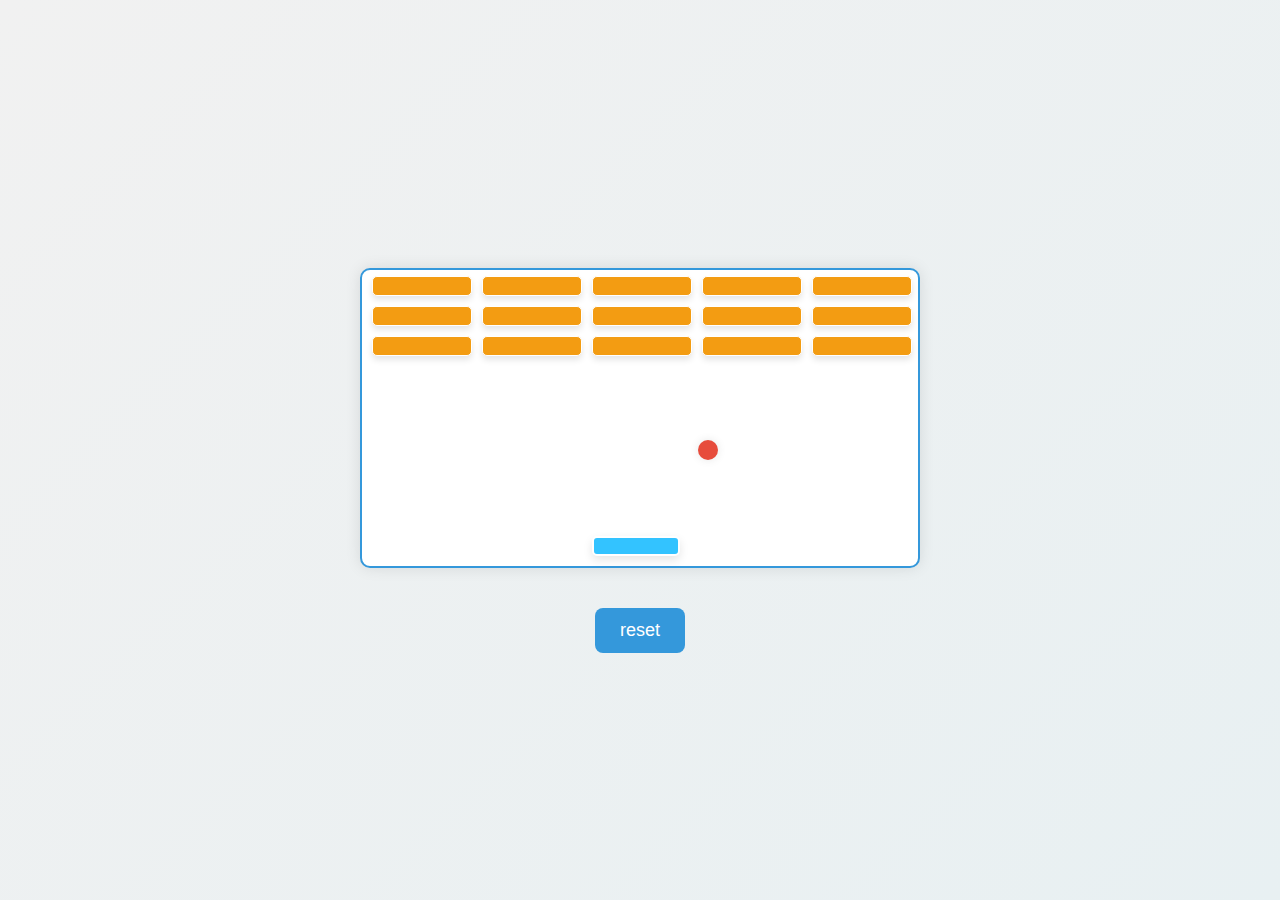
<file: JavaScript/Breakout/index.html>
<!DOCTYPE html>
<html lang="en">
<head>
    <meta charset="UTF-8">
    <meta name="viewport" content="width=device-width, initial-scale=1.0">
    <title>Breakout</title>
    <link rel="stylesheet" href="style.css">
</head>
<body>

    <h1 id="score"></h1>
    
    <div class="grid">
    </div>

    <button id="reset">reset</button>

    <script src="game.js"></script>
</body>
</html>
</file>
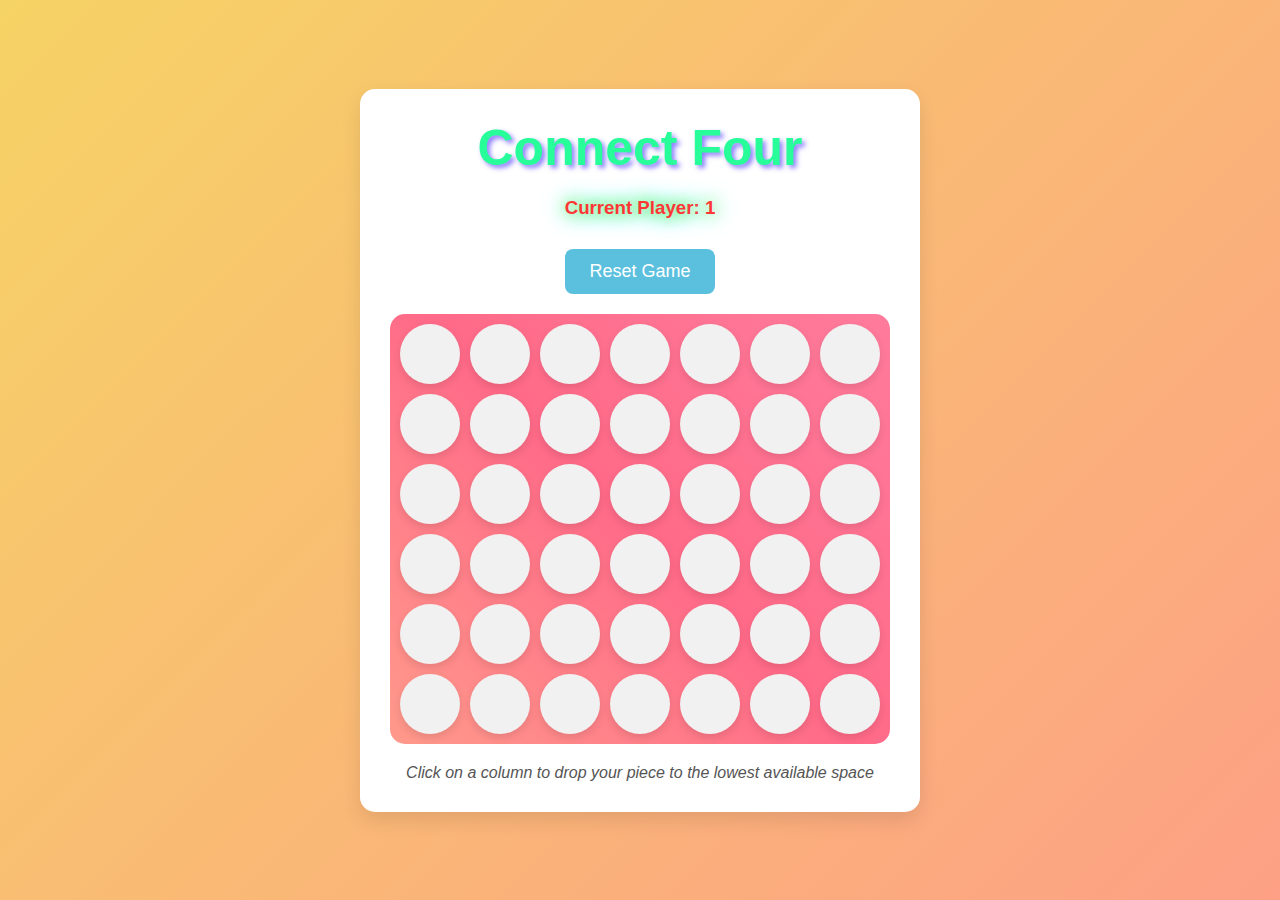
<file: JavaScript/Connect_Four/index.html>
<!DOCTYPE html>
<html lang="en">
<head>
    <meta charset="UTF-8">
    <meta name="viewport" content="width=device-width, initial-scale=1.0">
    <title>Connect Four</title>
    <link rel="stylesheet" href="style.css">
    <link rel="icon" type="image/x-icon" href="./assets/playstation.png">
</head>
<body>
    <div class="container">
        <h1 class="title">Connect Four</h1>
        
        <div class="game-info">
            <h3 class="current-player">Current Player: <span id="current-player">1</span></h3>
            <h3 id="result" class="result-message"></h3>
            <button id="reset" class="reset-btn">Reset Game</button>
        </div>

        <div class="grid">
            <div></div>
            <div></div>
            <div></div>
            <div></div>
            <div></div>
            <div></div>
            <div></div>
            <div></div>
            <div></div>
            <div></div>
            <div></div>
            <div></div>
            <div></div>
            <div></div>
            <div></div>
            <div></div>
            <div></div>
            <div></div>
            <div></div>
            <div></div>
            <div></div>
            <div></div>
            <div></div>
            <div></div>
            <div></div>
            <div></div>
            <div></div>
            <div></div>
            <div></div>
            <div></div>
            <div></div>
            <div></div>
            <div></div>
            <div></div>
            <div></div>
            <div></div>
            <div></div>
            <div></div>
            <div></div>
            <div></div>
            <div></div>
            <div></div>
            <div class="taken always-taken"></div>
            <div class="taken always-taken"></div>
            <div class="taken always-taken"></div>
            <div class="taken always-taken"></div>
            <div class="taken always-taken"></div>
            <div class="taken always-taken"></div>
            <div class="taken always-taken"></div>
        </div>
        <p class="instruction">Click on a column to drop your piece to the lowest available space</p>
    </div>

    <script src="game.js"></script>
</body>
</html>
</file>
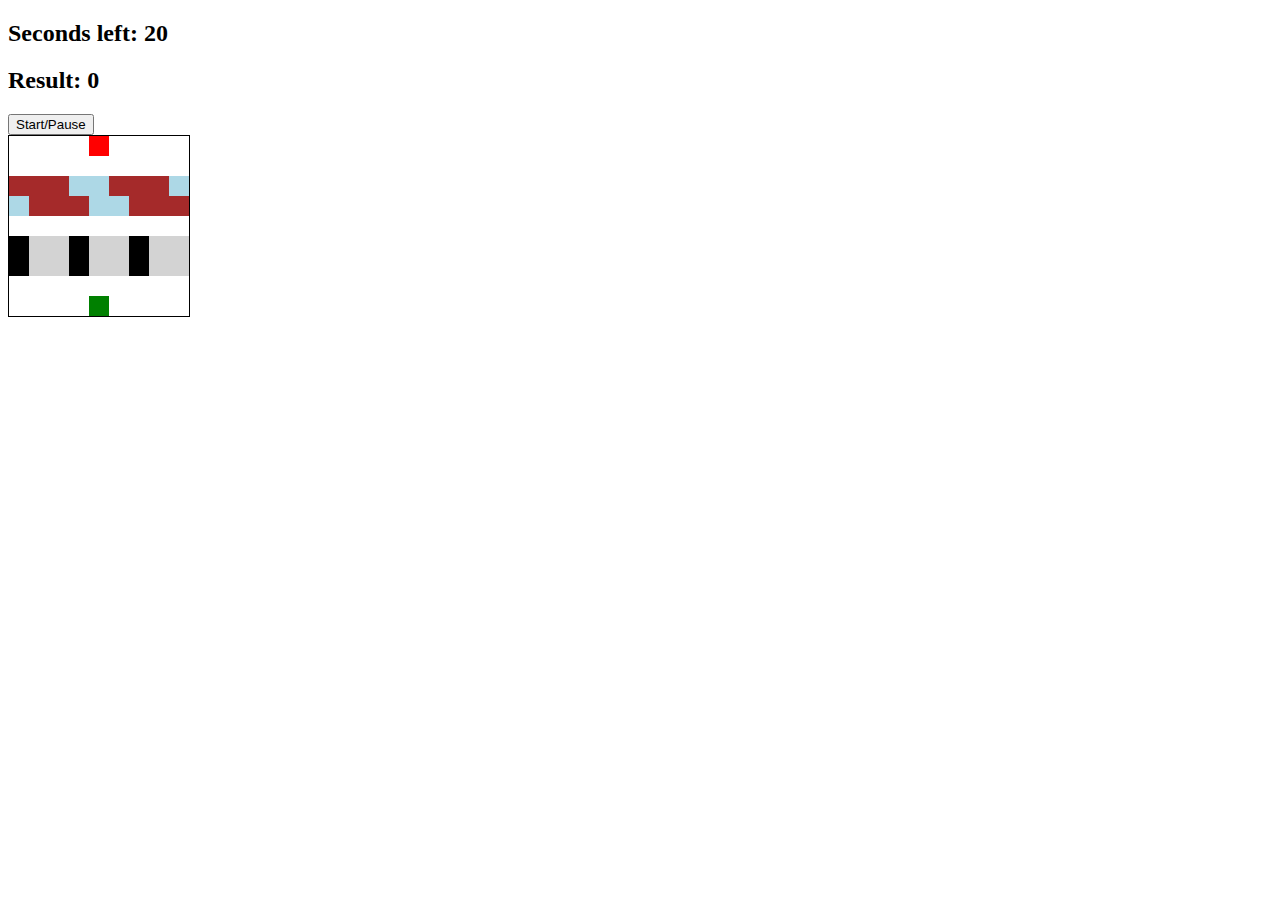
<file: JavaScript/Frogger/index.html>
<!DOCTYPE html>
<html lang="en">
<head>
    <meta charset="UTF-8">
    <meta name="viewport" content="width=device-width, initial-scale=1.0">
    <link rel="stylesheet" href="style.css">
    <title>Frogger</title>
</head>
<body>
    <h2>Seconds left: <span id="time-left">20</span></h2>
    <h2>Result: <span id="result">0</span></h2>

    <button class="start-pausebtn">Start/Pause</button>

    <div class="grid">
        <div></div>
        <div></div>
        <div></div>
        <div></div>
        <div class="ending-block"></div>
        <div></div>
        <div></div>
        <div></div>
        <div></div>
        <div></div>
        <div></div>
        <div></div>
        <div></div>
        <div></div>
        <div></div>
        <div></div>
        <div></div>
        <div></div>
        <div class="log-left l1"></div>
        <div class="log-left l2"></div>
        <div class="log-left l3"></div>
        <div class="log-left l4"></div>
        <div class="log-left l5"></div>
        <div class="log-left l1"></div>
        <div class="log-left l2"></div>
        <div class="log-left l3"></div>
        <div class="log-left l4"></div>

        <div class="log-right l5"></div>
        <div class="log-right l1"></div>
        <div class="log-right l2"></div>
        <div class="log-right l3"></div>
        <div class="log-right l4"></div>
        <div class="log-right l5"></div>
        <div class="log-right l1"></div>
        <div class="log-right l2"></div>
        <div class="log-right l3"></div>

        <div></div>
        <div></div>
        <div></div>
        <div></div>
        <div></div>
        <div></div>
        <div></div>
        <div></div>
        <div></div>

        <div class="car-left c1"></div>
        <div class="car-left c2"></div>
        <div class="car-left c3"></div>
        <div class="car-left c1"></div>
        <div class="car-left c2"></div>
        <div class="car-left c3"></div>
        <div class="car-left c1"></div>
        <div class="car-left c2"></div>
        <div class="car-left c3"></div>

        <div class="car-right c1"></div>
        <div class="car-right c2"></div>
        <div class="car-right c3"></div>
        <div class="car-right c1"></div>
        <div class="car-right c2"></div>
        <div class="car-right c3"></div>
        <div class="car-right c1"></div>
        <div class="car-right c2"></div>
        <div class="car-right c3"></div>

        <div></div>
        <div></div>
        <div></div>
        <div></div>
        <div></div>
        <div></div>
        <div></div>
        <div></div>
        <div></div>
        <div></div>
        <div></div>
        <div></div>
        <div></div>
        <div class="starting-block frog"></div>
        <div></div>
        <div></div>
        <div></div>
        <div></div>
    </div>

    <script src="game.js"></script>
</body>
</html>
</file>
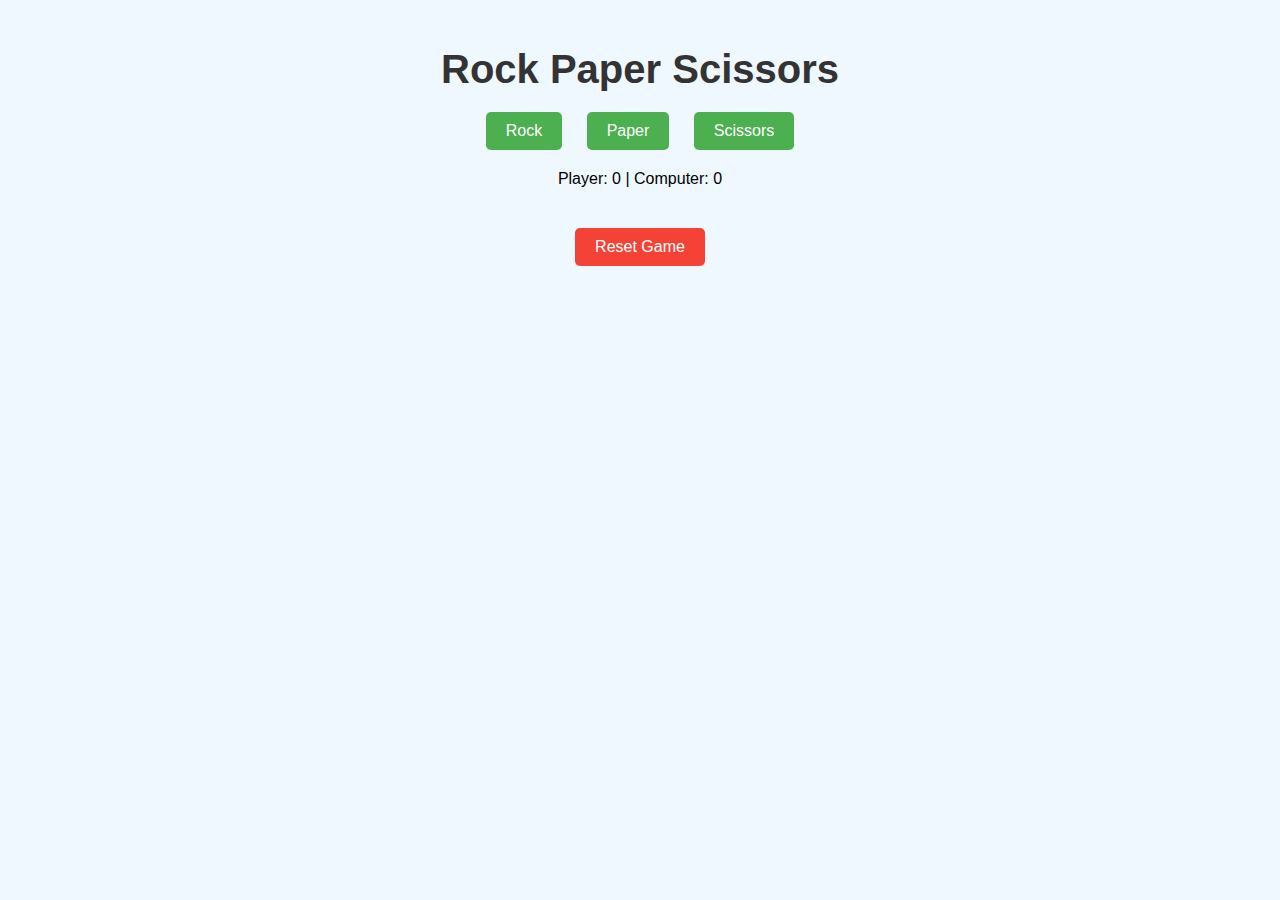
<file: JavaScript/Rock_Paper_Scissors/index.html>
<!DOCTYPE html>
<html lang="en">
<head>
  <meta charset="UTF-8">
  <meta name="viewport" content="width=device-width, initial-scale=1.0">
  <title>Rock Paper Scissors</title>
  <link rel="stylesheet" href="style.css">
</head>
<body>
  <h1>Rock Paper Scissors</h1>
  <div class="buttons">
    <button data-choice="rock">Rock</button>
    <button data-choice="paper">Paper</button>
    <button data-choice="scissors">Scissors</button>
  </div>
  <div id="score">
    Player: 0 | Computer: 0
  </div>
  <div id="result"></div>
  <button id="reset">Reset Game</button>
  <script src="script.js"></script>
</body>
</html>
</file>
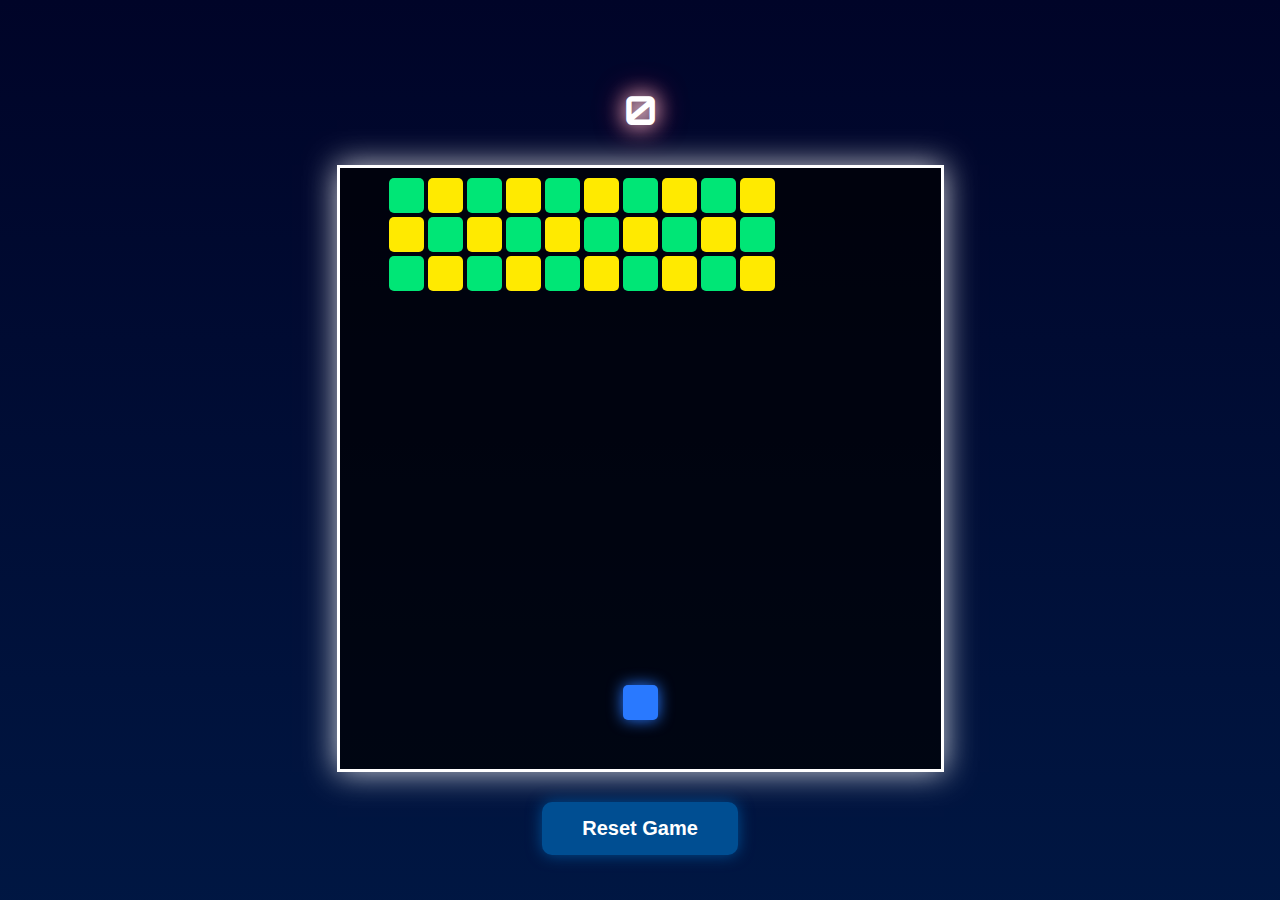
<file: JavaScript/Space_Invaders/index.html>
<!DOCTYPE html>
<html lang="en">
<head>
    <meta charset="UTF-8">
    <meta name="viewport" content="width=device-width, initial-scale=1.0">
    <title>Space Invaders</title>
    <link href="https://fonts.googleapis.com/css2?family=Orbitron:wght@400;700&display=swap" rel="stylesheet">
    <link rel="stylesheet" href="style.css">
</head>
<body>

    <div class="game-container">
        <h3 class="results">0</h3>
        <div class="grid"></div>
        <button class="reset-button">Reset Game</button>
    </div>

    <script src="game.js"></script>
</body>
</html>
</file>
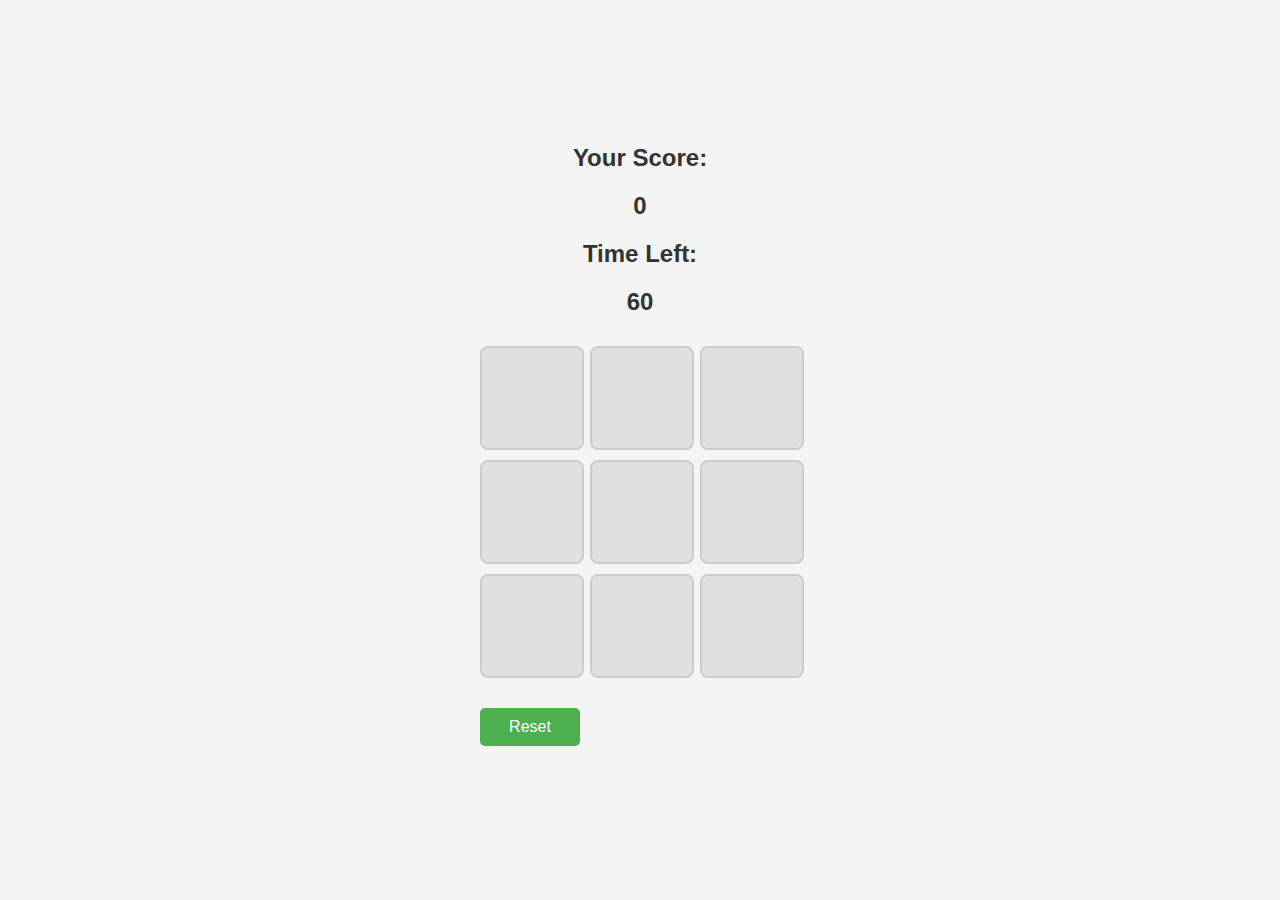
<file: JavaScript/Whac-a-Mole/index.html>
<!DOCTYPE html>
<html lang="en">
<head>
    <meta charset="UTF-8">
    <meta name="viewport" content="width=device-width, initial-scale=1.0">
    <title>Whac-a-Mole</title>
    <link rel="stylesheet" href="style.css">
</head>
<body>

    <h2>Your Score:</h2>
    <h2 id="score">0</h2>
    <h2>Time Left:</h2>
    <h2 id="time-left">60</h2>
    <div class="grid">
        <div class="square" id="1"></div>
        <div class="square" id="2"></div>
        <div class="square" id="3"></div>
        <div class="square" id="4"></div>
        <div class="square" id="5"></div>
        <div class="square" id="6"></div>
        <div class="square" id="7"></div>
        <div class="square" id="8"></div>
        <div class="square" id="9"></div>
        <button id="reset-btn">Reset</button>
    </div>

    <script src="game.js"></script>
</body>
</html>
</file>
<file: JavaScript/Breakout/style.css>
* {
    margin: 0;
    padding: 0;
    box-sizing: border-box;
}

body {
    font-family: 'Arial', sans-serif;
    background-color: #f1f1f1; 
    color: #333;
    display: flex;
    justify-content: center;
    align-items: center;
    height: 100vh;
    flex-direction: column;
    overflow: hidden;
    background: linear-gradient(135deg, #f1f1f1, #e8f0f2); /* Soft gradient background */
}

#score {
    font-size: 30px;
    font-weight: bold;
    margin-bottom: 20px;
    text-shadow: 2px 2px 4px rgb(57, 237, 240);
}

.grid {
    position: relative;
    width: 560px;
    height: 300px;
    background-color: #fff;
    border: 2px solid #3498db;
    margin-bottom: 20px;
    border-radius: 10px;
    box-shadow: 0 0 15px rgba(0, 0, 0, 0.1);
}

.block {
    position: absolute;
    width: 100px;
    height: 20px;
    background-color: #f39c12;
    border: 1px solid #fff;
    box-sizing: border-box;
    border-radius: 5px;
    box-shadow: 0 4px 6px rgba(0, 0, 0, 0.1); 
    animation: blockAnimation 1s ease-in-out infinite alternate;
}

@keyframes blockAnimation {
    0% {
        transform: scale(1);
        opacity: 1;
    }
    100% {
        transform: scale(1.1);
        opacity: 0.8;
    }
}

.user {
    position: absolute;
    width: 88px;
    height: 20px;
    background-color: #33c3ff; 
    border: 2px solid #fff;
    border-radius: 5px;
    bottom: 10px;
    box-shadow: 0 4px 10px rgba(0, 0, 0, 0.1);
    transition: transform 0.2s ease;
}

.user:hover {
    transform: scale(1.1);
}

.ball {
    position: absolute;
    width: 20px;
    height: 20px;
    background-color: #e74c3c;
    border-radius: 50%;
    box-shadow: 0 0 10px rgba(0, 0, 0, 0.1);
    transition: transform 0.2s ease;
}

.ball:hover {
    transform: scale(1.2);
}

#reset {
    padding: 12px 25px;
    background-color: #3498db; 
    color: #fff;
    border: none;
    cursor: pointer;
    font-size: 18px;
    border-radius: 8px;
    margin-top: 20px;
    transition: background-color 0.3s ease, transform 0.2s ease;
}

#reset:hover {
    background-color: #2980b9;
    transform: scale(1.1);
}

#reset:active {
    background-color: #3498db;
    transform: scale(1);
}
</file>
<file: JavaScript/Connect_Four/style.css>
* {
    margin: 0;
    padding: 0;
    box-sizing: border-box;
}

body {
    font-family: 'Arial', sans-serif;
    background: linear-gradient(135deg, #f6d365, #fda085);
    display: flex;
    justify-content: center;
    align-items: center;
    height: 100vh;
    margin: 0;
    color: #333;
}

.container {
    text-align: center;
    background-color: #ffffff;
    padding: 30px;
    border-radius: 15px;
    box-shadow: 0 8px 20px rgba(0, 0, 0, 0.1);
    transition: transform 0.3s ease;
}

.container:hover {
    transform: scale(1.05);
}

h1.title {
    font-size: 50px;
    color: #27fd99;
    margin-bottom: 20px;
    text-shadow: 3px 3px 5px rgba(30, 1, 253, 0.518);
}

.game-info {
    margin-bottom: 20px;
}

.current-player {
    font-size: px;
    color: #333;
    font-weight: bold;
    text-shadow: 1px 1px 3px rgba(0, 0, 0, 0.2);
}

.result-message {
    font-size: 22px;
    color: #d9534f;
    font-weight: bold;
    margin-top: 10px;
}

.reset-btn {
    padding: 12px 24px;
    font-size: 18px;
    background-color: #5bc0de;
    color: white;
    border: none;
    border-radius: 8px;
    cursor: pointer;
    transition: background-color 0.3s ease, transform 0.2s ease;
    margin-top: 20px;
}

.reset-btn:hover {
    background-color: #31b0d5;
    transform: scale(1.1);
}

.grid {
    display: grid;
    grid-template-columns: repeat(7, 60px);
    grid-template-rows: repeat(6, 60px);
    gap: 10px;
    margin: 20px auto;
    position: relative;
    background: linear-gradient(45deg, #ff9a8b, #ff6a88, #ff7b9c);
    border-radius: 15px;
    padding: 10px;
}

.grid div {
    width: 60px;
    height: 60px;
    background-color: #f1f1f1;
    border-radius: 50%;
    display: flex;
    justify-content: center;
    align-items: center;
    cursor: pointer;
    transition: background-color 0.3s ease, transform 0.2s ease;
    box-shadow: 0 4px 8px rgba(0, 0, 0, 0.1);
}

.grid div:hover {
    transform: scale(1.1);
    box-shadow: 0 8px 16px rgba(0, 0, 0, 0.2);
}

.grid div.taken {
    background-color: #ccc;
}

.grid div.player-one {
    background-color: #ecfa29;
    animation: coinDrop 0.5s ease-in-out;
}

.grid div.player-two {
    background-color: #44dafc;
    animation: coinDrop 0.5s ease-in-out;
}

@keyframes coinDrop {
    0% {
        transform: scale(0.5);
        opacity: 0;
    }
    100% {
        transform: scale(1);
        opacity: 1;
    }
}

.grid div:nth-child(n+43) {
    display: none;
}

.instruction {
    font-size: 16px;
    color: #555;
    margin-top: 20px;
    font-style: italic;
}

@media (max-width: 600px) {
    .grid {
        grid-template-columns: repeat(7, 50px);
        grid-template-rows: repeat(6, 50px);
    }

    .grid div {
        width: 50px;
        height: 50px;
    }

    .reset-btn {
        padding: 10px 20px;
        font-size: 16px;
    }

    .current-player,
    .result-message {
        font-size: 18px;
    }
}

.current-player {
    color: #ff3636;
    text-shadow: 0 0 15px #2ef60a, 0 0 25px #1ed6ff, 0 0 35px #c1f8ff;
}
</file>
<file: JavaScript/Frogger/style.css>
.grid {
    border: 1px solid black;
    height: 180px;
    width: 180px;
    display: flex;
    flex-wrap: wrap;
}

.grid div {
    height: 20px;
    width: 20px;
}

.ending-block {
    background-color: red;
}

.starting-block {
    background-color: blue;
}
.l1, .l2, .l3 {
    background-color: brown;
}

.l4, .l5 {
    background-color: lightblue;
}

.c1 {
    background-color: black;
}

.c2, .c3 {
    background-color: lightgrey;
}

.frog {
    background-color: green;
}
</file>
<file: JavaScript/Rock_Paper_Scissors/style.css>
body {
    font-family: Arial, sans-serif;
    text-align: center;
    background-color: #f0f8ff;
    margin: 0;
    padding: 20px;
}

h1 {
    color: #333;
    font-size: 2.5rem;
    margin-bottom: 20px;
}

.buttons {
    margin: 20px 0;
}

button {
    background-color: #4caf50;
    color: white;
    border: none;
    border-radius: 5px;
    padding: 10px 20px;
    margin: 0 10px;
    font-size: 1rem;
    cursor: pointer;
    transition: background-color 0.3s ease, transform 0.2s ease;
}

button:hover {
    background-color: #45a049;
    transform: scale(1.1);
}

button:active {
    background-color: #3e8e41;
}

#result {
    margin-top: 20px;
    font-size: 1.2rem;
    color: #555;
}

#result.win {
    color: green;
    font-weight: bold;
}

#result.lose {
    color: red;
    font-weight: bold;
}

#reset {
    background-color: #f44336;
    color: white;
    border: none;
    border-radius: 5px;
    padding: 10px 20px;
    font-size: 1rem;
    cursor: pointer;
    margin-top: 20px;
}

#reset:hover {
    background-color: #e53935;
}
</file>
<file: JavaScript/Space_Invaders/style.css>
body {
    display: flex;
    flex-direction: column;
    align-items: center;
    font-family: 'Orbitron', sans-serif;
    background: linear-gradient(to bottom, #000428, #004e92); 
    background-size: 400% 400%;
    animation: gradientBackground 10s ease infinite;
    color: white;
    margin: 0;
    height: 100vh;
    justify-content: center;
    overflow: hidden;
}

.game-container {
    display: flex;
    flex-direction: column;
    align-items: center;
    justify-content: center;
}

.grid {
    display: grid;
    grid-template-columns: repeat(15, 35px); 
    grid-template-rows: repeat(15, 35px); 
    gap: 4px;
    background-color: rgba(0, 0, 0, 0.7);
    border: 3px solid #ffffff;
    box-shadow: 0 0 30px rgba(255, 255, 255, 0.8); 
    padding: 10px;
}

.grid div {
    width: 35px;
    height: 35px;
    /* background-color: black; */
    border-radius: 5px; 
}

.invader {
    background-color: #ff1744; 
    border-radius: 50%; 
    animation: pulse 1s infinite; 
}

.shooter {
    background-color: #2979ff; 
    border-radius: 50%; 
    box-shadow: 0 0 15px #2979ff;
}

.laser {
    background-color: #00e5ff; 
    height: 100%;
    width: 5px;
    box-shadow: 0 0 15px #00e5ff;
}

.boom {
    background-color: #ffffff; 
    border-radius: 50%; 
    box-shadow: 0 0 25px #ffffff;
}

.results {
    font-size: 40px; 
    font-weight: bold;
    margin-bottom: 30px;
    text-shadow: 0 0 20px #ffffff, 0 0 30px #ff1744;
}

.reset-button {
    margin-top: 30px;
    padding: 15px 40px;
    font-size: 20px;
    font-weight: bold;
    cursor: pointer;
    background-color: #004e92; 
    color: white;
    border: none;
    border-radius: 10px;
    box-shadow: 0 0 15px #004e92;
    transition: transform 0.2s, background-color 0.3s;
}

.reset-button:hover {
    background-color: #ff1744; 
    transform: scale(1.1); 
    box-shadow: 0 0 25px #ff1744;
}


@keyframes pulse {
    0% {
        transform: scale(1);
        box-shadow: 0 0 5px #ff1744;
    }
    50% {
        transform: scale(1.2);
        box-shadow: 0 0 20px #ff1744;
    }
    100% {
        transform: scale(1);
        box-shadow: 0 0 5px #ff1744;
    }
}

@keyframes gradientBackground {
    0% {
        background-position: 0% 50%;
    }
    50% {
        background-position: 100% 50%;
    }
    100% {
        background-position: 0% 50%;
    }
}


.invader:nth-child(odd) {
    background-color: #ffea00; 
}

.invader:nth-child(even) {
    background-color: #00e676; 
}


.shooter:nth-child(odd) {
    background-color: #2979ff; 
}

.shooter:nth-child(even) {
    background-color: #ff4081; 
}
</file>
<file: JavaScript/Whac-a-Mole/style.css>
body {
    font-family: Arial, sans-serif;
    margin: 0;
    padding: 0;
    background-color: #f4f4f4;
    display: flex;
    flex-direction: column;
    align-items: center;
    justify-content: center;
    height: 100vh;
  }
  
  h2 {
    margin: 10px;
    font-size: 1.5rem;
    color: #333;
  }
  
  .grid {
    display: grid;
    grid-template-columns: repeat(3, 100px);
    grid-gap: 10px;
    margin: 20px 0;
  }
  
  .square {
    width: 100px;
    height: 100px;
    background-color: #e0e0e0;
    border: 2px solid #ccc;
    border-radius: 8px;
    display: flex;
    justify-content: center;
    align-items: center;
    cursor: pointer;
    transition: background-color 0.3s ease;
  }
  
  .mole {
    width: 100%;
    height: 100%;
    background-image: url('https://github.com/Kalvium-Program/Image-files/blob/main/mole.jpg?raw=true');
    background-size: cover;
    background-position: center;
  }
  
  .square:hover {
    background-color: #d6d6d6;
  }
  
  #reset-btn {
    margin-top: 20px;
    padding: 10px 20px;
    background-color: #4caf50;
    color: white;
    font-size: 1rem;
    border: none;
    border-radius: 5px;
    cursor: pointer;
    transition: background-color 0.3s ease;
  }
  
  #reset-btn:hover {
    background-color: #45a049;
  }
  
  @media (max-width: 600px) {
    .grid {
      grid-template-columns: repeat(3, 80px);
      grid-gap: 8px;
    }
  
    .square {
      width: 80px;
      height: 80px;
    }
  
    #reset-btn {
      font-size: 0.9rem;
      padding: 8px 16px;
    }
  }
</file>
